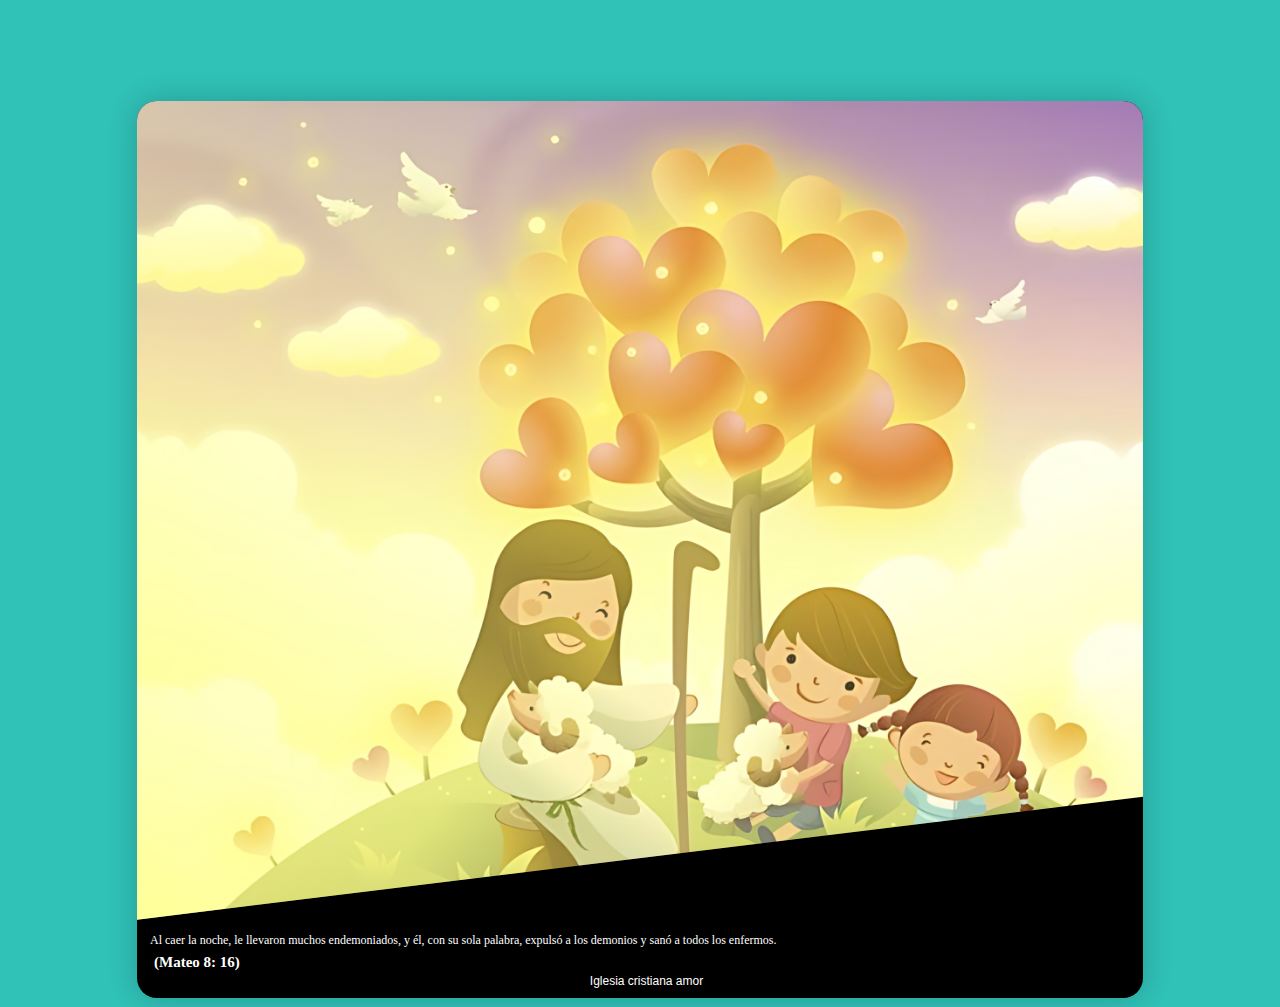
<file: index.html>
<!DOCTYPE html>
<html lang="en">
<head>
    <meta charset="UTF-8">
    <meta name="viewport" content="width=device-width, initial-scale=1.0">
    <title>La biblia</title>
     <link href="main.css" rel="stylesheet">
</head>
<body>
  <header>
   <!--h1>Palabra</h1-->
  </header>
  <main>
   <div class="cards">
            <div class="card card1">
                <div class="content">
                    <img id="imagen" src="1.jpg" alt="imagen">
                        
                 </div>

                 <div class="text">
                    <p id="versi">
                    esperando al servidor
                   </p>
                   <h2 id="cita">France</h2>
                   <p class="marc"> Iglesia cristiana amor</p>
                </div>

            </div>
            </div>
  </main>
  <footer>
    <!--b id="shh"> Mangoman</b-->
  </footer>
  <script src="main.js"></script>
 </body>
</html>
</file>
<file: main.css>
* {
    margin:0;
    padding:0;
    box-sizing:border-box;
    
}
body{
    height:100vh;
    background:rgb(48, 193, 183);
    display:grid;
    place-items:center center;
}
main{
    height: 80%;
    width: 80%;
}
.content img{
    display:block ;
    Width:100%;  
    border-radius:20px 20px 0 0;
  
     
}
.card{
    height:100%;
    padding-bottom:10px;
    padding-top:20;
}
.cards{
    display:grid;
    grid-template-columns:repeat(auto-fit,minmax(300px,1fr));
    padding:9px;
    grid-gap:20px;
    
}
.card{
    background-color:#000;
    border-radius:20px;
    box-shadow:0 0 30px rgba(0,0,0,0.20);
    
}
.content{
    position:relative ;
   clip-path:polygon(0 0,100% 0,100% 85%,0 100%);   
     
}
.text h2{
    color:white;
    font-size:15px;
    padding-left:8px;
    Padding-top:2px;
}
#versi{
    margin-top: 12px;
}
#cita{
    padding: 6px 0px 2px 17px;
}
.text p{
    color:white;
    font-size:12px;
    padding-left:13px;
    Padding-top:1px;
  }

.marc{
    padding-top: 10px;
    color: gray;
    font-size:12px;
    font-family: 'Gill Sans', sans-serif;
    text-align: center;
}

/* .shh{
    color:rgb(18, 99, 93);
    font-size:8px;
    padding-left:13px;
    Padding-top:1px;
    text-align: right;
    }
     */
.content::after{
    content:'';
    height:100%;
    width:100%;
    position:absolute;
    top:0;
    left:0;
    border-radius:20px 20px 0 0;
    
}
.card1>.content::after{
  background-image:linear-gradient(70deg,
 #ffff8a8c,rgba(3,169,244,0));
  }
</file>
